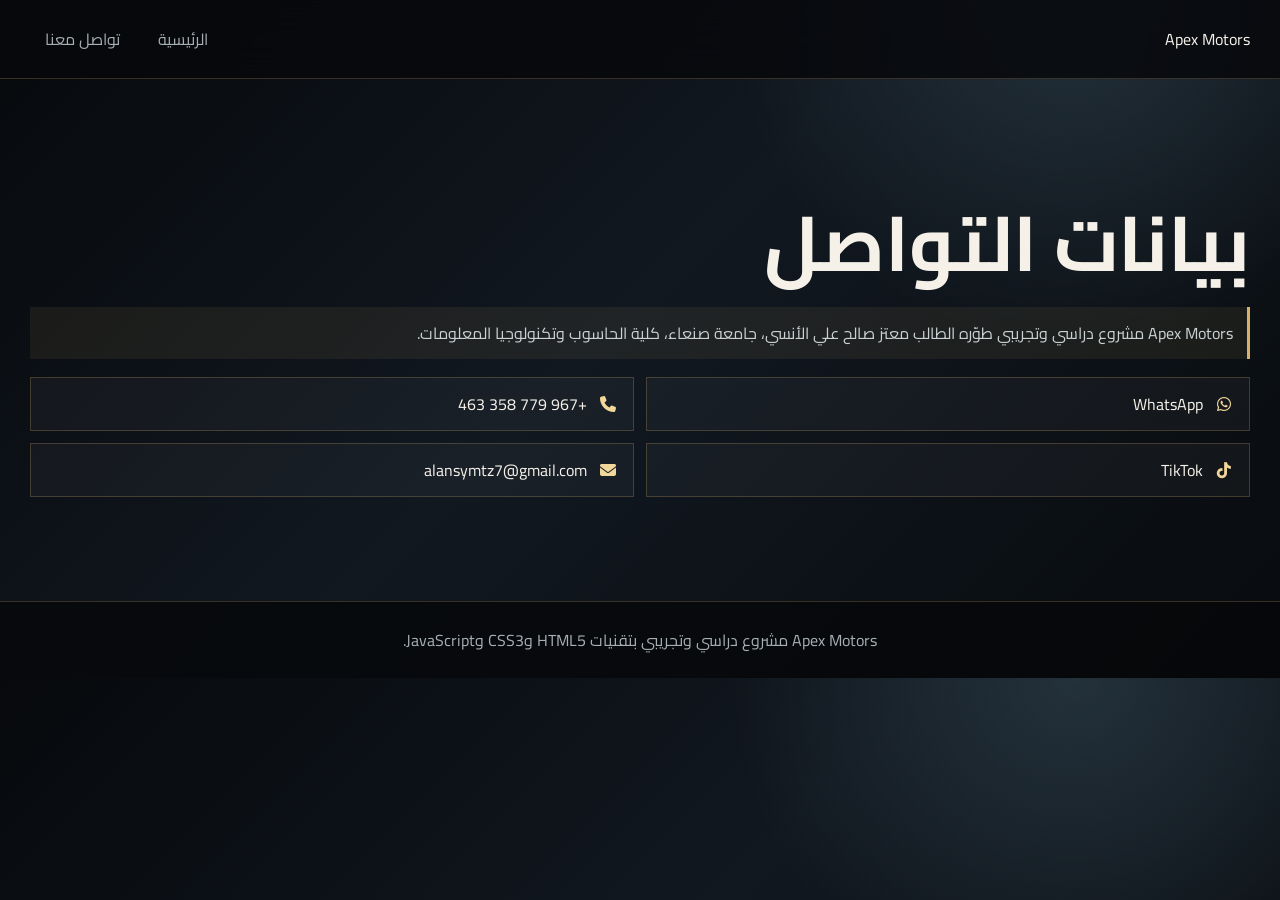
<file: contact-info.html>
<!DOCTYPE html>
<html lang="ar" dir="rtl">

<head>
    <meta charset="UTF-8">
    <meta name="viewport" content="width=device-width, initial-scale=1.0">
    <title>Apex Motors | بيانات التواصل</title>
    <meta name="description" content="قنوات التواصل مع مطور مشروع Apex Motors الدراسي.">
    <link rel="stylesheet" href="https://cdnjs.cloudflare.com/ajax/libs/font-awesome/6.5.1/css/all.min.css">
    <link rel="preconnect" href="https://fonts.googleapis.com">
    <link rel="preconnect" href="https://fonts.gstatic.com" crossorigin>
    <link href="https://fonts.googleapis.com/css2?family=Cairo:wght@400;600;700;800&display=swap" rel="stylesheet">
    <link rel="stylesheet" href="../CSS/colors.css">
    <link rel="stylesheet" href="../CSS/layout.css">
    <link rel="stylesheet" href="../CSS/components.css">
    <link rel="stylesheet" href="../CSS/responsive.css">
</head>

<body>
    <header>
        <div class="site-header"><a class="brand" href="index.html">Apex Motors</a>
            <nav aria-label="التنقل الرئيسي">
                <ul>
                    <li><a href="index.html">الرئيسية</a></li>
                    <li><a href="contact.html">تواصل معنا</a></li>
                </ul>
            </nav>
        </div>
    </header>
    <main>
        <section class="section-shell">
            <h1>بيانات التواصل</h1>
            <p class="form-demo-note">Apex Motors مشروع دراسي وتجريبي طوّره الطالب معتز صالح علي الأنسي، جامعة صنعاء،
                كلية الحاسوب وتكنولوجيا المعلومات.</p>
            <ul class="contact-channels">
                <li><a href="https://wa.me/967779358463?text=%D9%85%D8%B1%D8%AD%D8%A8%D8%A7%D9%8B%20%D9%85%D8%B9%D8%AA%D8%B2%D8%8C%20%D8%A3%D8%B1%D8%BA%D8%A8%20%D9%81%D9%8A%20%D8%B7%D9%84%D8%A8%20%D8%AA%D8%B5%D9%85%D9%8A%D9%85%20%D9%85%D9%88%D9%82%D8%B9%20%D9%84%D8%B4%D8%B1%D9%83%D8%AA%D9%8A"
                        target="_blank" rel="noopener noreferrer"><i class="fa-brands fa-whatsapp"
                            aria-hidden="true"></i> WhatsApp</a></li>
                <li><a href="tel:+967779358463"><i class="fa-solid fa-phone" aria-hidden="true"></i> +967 779 358
                        463</a></li>
                <li><a href="https://www.tiktok.com/@user7798247613228" target="_blank" rel="noopener noreferrer"><i
                            class="fa-brands fa-tiktok" aria-hidden="true"></i> TikTok</a></li>
                <li><a
                        href="mailto:alansymtz7@gmail.com?subject=%D8%B7%D9%84%D8%A8%20%D8%AA%D8%B5%D9%85%D9%8A%D9%85%20%D9%85%D9%88%D9%82%D8%B9"><i
                            class="fa-solid fa-envelope" aria-hidden="true"></i> alansymtz7@gmail.com</a></li>
            </ul>
        </section>
    </main>
    <footer class="footer">
        <div class="footer-inner">Apex Motors مشروع دراسي وتجريبي بتقنيات HTML5 وCSS3 وJavaScript.</div>
    </footer>
</body>

</html>
</file>
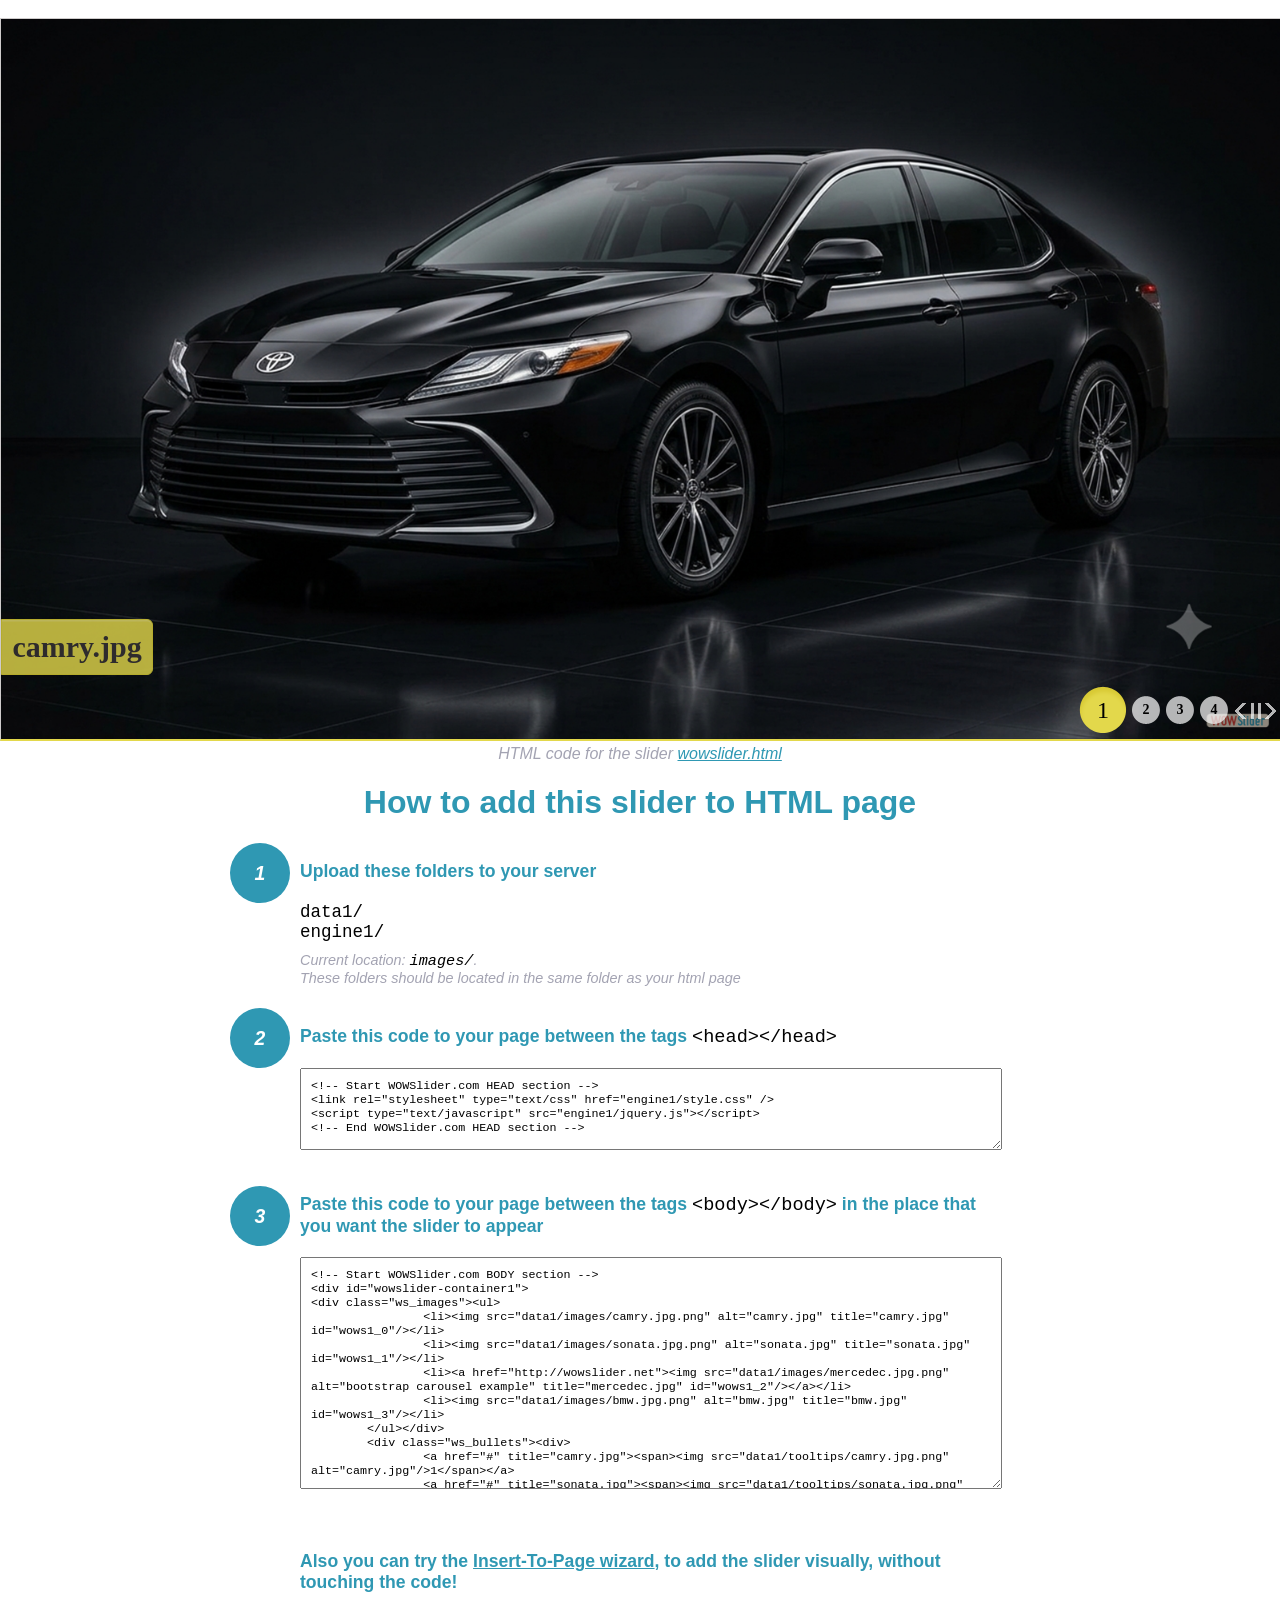
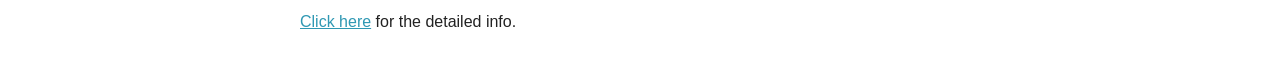
<file: images/wowslider-howto.html>
<!DOCTYPE html>
<html>

<head>
	<title>WOWSlider</title>
	<meta http-equiv="content-type" content="text/html; charset=utf-8" />
	<meta name="description" content="WOWSlider" />

	<!-- Start WOWSlider.com HEAD section --> <!-- add to the <head> of your page -->
	<link rel="stylesheet" type="text/css" href="engine1/style.css" />
	<script type="text/javascript" src="engine1/jquery.js"></script>
	<!-- End WOWSlider.com HEAD section -->


	<style>
		.instuction {
			font-family: sans-serif, Arial;
			display: block;
			margin: 0 auto;
			max-width: 820px;
			width: 100%;
			padding: 0 70px;
			color: #222;
			-webkit-box-sizing: border-box;
			-moz-box-sizing: border-box;
			box-sizing: border-box;
		}

		.instuction h1 img {
			max-width: 170px;
			vertical-align: middle;
			margin-bottom: 10px;
		}

		.instuction h1 {
			color: #2F98B3;
			text-align: center;
		}

		.instuction h2 {
			position: relative;
			font-size: 1.1em;
			color: #2F98B3;
			margin-bottom: 20px;
			margin-top: 40px;
		}

		.instuction h2 span.num {
			position: absolute;
			left: -70px;
			top: -18px;
			display: inline-block;
			vertical-align: middle;
			font-style: italic;
			font-size: 1.1em;
			width: 60px;
			height: 60px;
			line-height: 60px;
			text-align: center;
			background: #2F98B3;
			color: #fff;
			border-radius: 50%;
		}

		.instuction .mono {
			color: #000;
			font-family: monospace;
			font-size: 1.3em;
			font-weight: normal;
		}

		.instuction li.mono {
			font-size: 1.5em;
		}

		.instuction ul {
			font-size: 0.9em;
			margin-top: 0;
			padding-left: 0;
			list-style: none;
		}

		.instuction .note {
			color: #A3A3B2;
			font-style: italic;
			padding-top: 10px;
		}

		.instuction p.note {
			text-align: center;
			padding-top: 0;
			margin-top: 4px;
		}

		.instuction textarea {
			font-size: 0.9em;
			min-height: 60px;
			padding: 10px;
			margin: 0;
			overflow: auto;
			max-width: 100%;
			width: 100%;
		}

		.instuction a,
		.instuction a:visited {
			color: #2F98B3;
		}
	</style>


</head>

<body style="margin:auto">

	<br>

	<!-- Start WOWSlider.com BODY section --> <!-- add to the <body> of your page -->
	<div id="wowslider-container1">
		<div class="ws_images">
			<ul>
				<li><img src="data1/images/camry.jpg.png" alt="camry.jpg" title="camry.jpg" id="wows1_0" /></li>
				<li><img src="data1/images/sonata.jpg.png" alt="sonata.jpg" title="sonata.jpg" id="wows1_1" /></li>
				<li><a href="http://wowslider.net"><img src="data1/images/mercedec.jpg.png"
							alt="bootstrap carousel example" title="mercedec.jpg" id="wows1_2" /></a></li>
				<li><img src="data1/images/bmw.jpg.png" alt="bmw.jpg" title="bmw.jpg" id="wows1_3" /></li>
			</ul>
		</div>
		<div class="ws_bullets">
			<div>
				<a href="#" title="camry.jpg"><span><img src="data1/tooltips/camry.jpg.png"
							alt="camry.jpg" />1</span></a>
				<a href="#" title="sonata.jpg"><span><img src="data1/tooltips/sonata.jpg.png"
							alt="sonata.jpg" />2</span></a>
				<a href="#" title="mercedec.jpg"><span><img src="data1/tooltips/mercedec.jpg.png"
							alt="mercedec.jpg" />3</span></a>
				<a href="#" title="bmw.jpg"><span><img src="data1/tooltips/bmw.jpg.png" alt="bmw.jpg" />4</span></a>
			</div>
		</div>
		<div class="ws_script" style="position:absolute;left:-99%"><a href="http://wowslider.net">jquery image
				carousel</a> by WOWSlider.com v9.0</div>
		<div class="ws_shadow"></div>
	</div>
	<script type="text/javascript" src="engine1/wowslider.js"></script>
	<script type="text/javascript" src="engine1/script.js"></script>
	<!-- End WOWSlider.com BODY section -->


	<div class="instuction">
		<p class="note">HTML code for the slider <a href="wowslider.html">wowslider.html</a></p>

		<h1>
			How to add this slider to HTML page
		</h1>

		<h2><span class="num">1</span> Upload these folders to your server</h2>
		<ul>
			<li class="mono">data1/</li>
			<li class="mono">engine1/</li>
			<li class="note">Current location: <span class="mono">images/</span>. <br>These folders should be located in
				the same folder as your html page</li>
		</ul>

		<h2><span class="num">2</span> Paste this code to your page between the tags <span
				class="mono">&lt;head&gt;&lt;/head&gt;</span></h2>
		<textarea onclick="this.select()">&lt;!-- Start WOWSlider.com HEAD section --&gt;
&lt;link rel=&quot;stylesheet&quot; type=&quot;text/css&quot; href=&quot;engine1/style.css&quot; /&gt;
&lt;script type=&quot;text/javascript&quot; src=&quot;engine1/jquery.js&quot;&gt;&lt;/script&gt;
&lt;!-- End WOWSlider.com HEAD section --&gt;</textarea>


		<h2><span class="num" style="top: -8px;">3</span> Paste this code to your page between the tags <span
				class="mono">&lt;body&gt;&lt;/body&gt;</span> in the place that you want the slider to appear</h2>
		<textarea onclick="this.select()" rows="15">&lt;!-- Start WOWSlider.com BODY section --&gt;
&lt;div id=&quot;wowslider-container1&quot;&gt;
&lt;div class=&quot;ws_images&quot;&gt;&lt;ul&gt;
		&lt;li&gt;&lt;img src=&quot;data1/images/camry.jpg.png&quot; alt=&quot;camry.jpg&quot; title=&quot;camry.jpg&quot; id=&quot;wows1_0&quot;/&gt;&lt;/li&gt;
		&lt;li&gt;&lt;img src=&quot;data1/images/sonata.jpg.png&quot; alt=&quot;sonata.jpg&quot; title=&quot;sonata.jpg&quot; id=&quot;wows1_1&quot;/&gt;&lt;/li&gt;
		&lt;li&gt;&lt;a href=&quot;http://wowslider.net&quot;&gt;&lt;img src=&quot;data1/images/mercedec.jpg.png&quot; alt=&quot;bootstrap carousel example&quot; title=&quot;mercedec.jpg&quot; id=&quot;wows1_2&quot;/&gt;&lt;/a&gt;&lt;/li&gt;
		&lt;li&gt;&lt;img src=&quot;data1/images/bmw.jpg.png&quot; alt=&quot;bmw.jpg&quot; title=&quot;bmw.jpg&quot; id=&quot;wows1_3&quot;/&gt;&lt;/li&gt;
	&lt;/ul&gt;&lt;/div&gt;
	&lt;div class=&quot;ws_bullets&quot;&gt;&lt;div&gt;
		&lt;a href=&quot;#&quot; title=&quot;camry.jpg&quot;&gt;&lt;span&gt;&lt;img src=&quot;data1/tooltips/camry.jpg.png&quot; alt=&quot;camry.jpg&quot;/&gt;1&lt;/span&gt;&lt;/a&gt;
		&lt;a href=&quot;#&quot; title=&quot;sonata.jpg&quot;&gt;&lt;span&gt;&lt;img src=&quot;data1/tooltips/sonata.jpg.png&quot; alt=&quot;sonata.jpg&quot;/&gt;2&lt;/span&gt;&lt;/a&gt;
		&lt;a href=&quot;#&quot; title=&quot;mercedec.jpg&quot;&gt;&lt;span&gt;&lt;img src=&quot;data1/tooltips/mercedec.jpg.png&quot; alt=&quot;mercedec.jpg&quot;/&gt;3&lt;/span&gt;&lt;/a&gt;
		&lt;a href=&quot;#&quot; title=&quot;bmw.jpg&quot;&gt;&lt;span&gt;&lt;img src=&quot;data1/tooltips/bmw.jpg.png&quot; alt=&quot;bmw.jpg&quot;/&gt;4&lt;/span&gt;&lt;/a&gt;
	&lt;/div&gt;&lt;/div&gt;&lt;div class=&quot;ws_script&quot; style=&quot;position:absolute;left:-99%&quot;&gt;&lt;a href=&quot;http://wowslider.net&quot;&gt;jquery image carousel&lt;/a&gt; by WOWSlider.com v9.0&lt;/div&gt;
&lt;div class=&quot;ws_shadow&quot;&gt;&lt;/div&gt;
&lt;/div&gt;	
&lt;script type=&quot;text/javascript&quot; src=&quot;engine1/wowslider.js&quot;&gt;&lt;/script&gt;
&lt;script type=&quot;text/javascript&quot; src=&quot;engine1/script.js&quot;&gt;&lt;/script&gt;
&lt;!-- End WOWSlider.com BODY section --&gt;</textarea>

		<br><br>
		<h2>Also you can try the <a href="http://wowslider.com/help/add-wowslider-to-page-2.html"
				target="_blank">Insert-To-Page wizard</a>, to add the slider visually, without touching the code!</h2>
		<p>
			<a href="http://wowslider.com/help/add-wowslider-to-page-2.html" target="_blank">Click here</a> for the
			detailed info.
		</p>
	</div>

	<br><br>
</body>

</html>
</file>
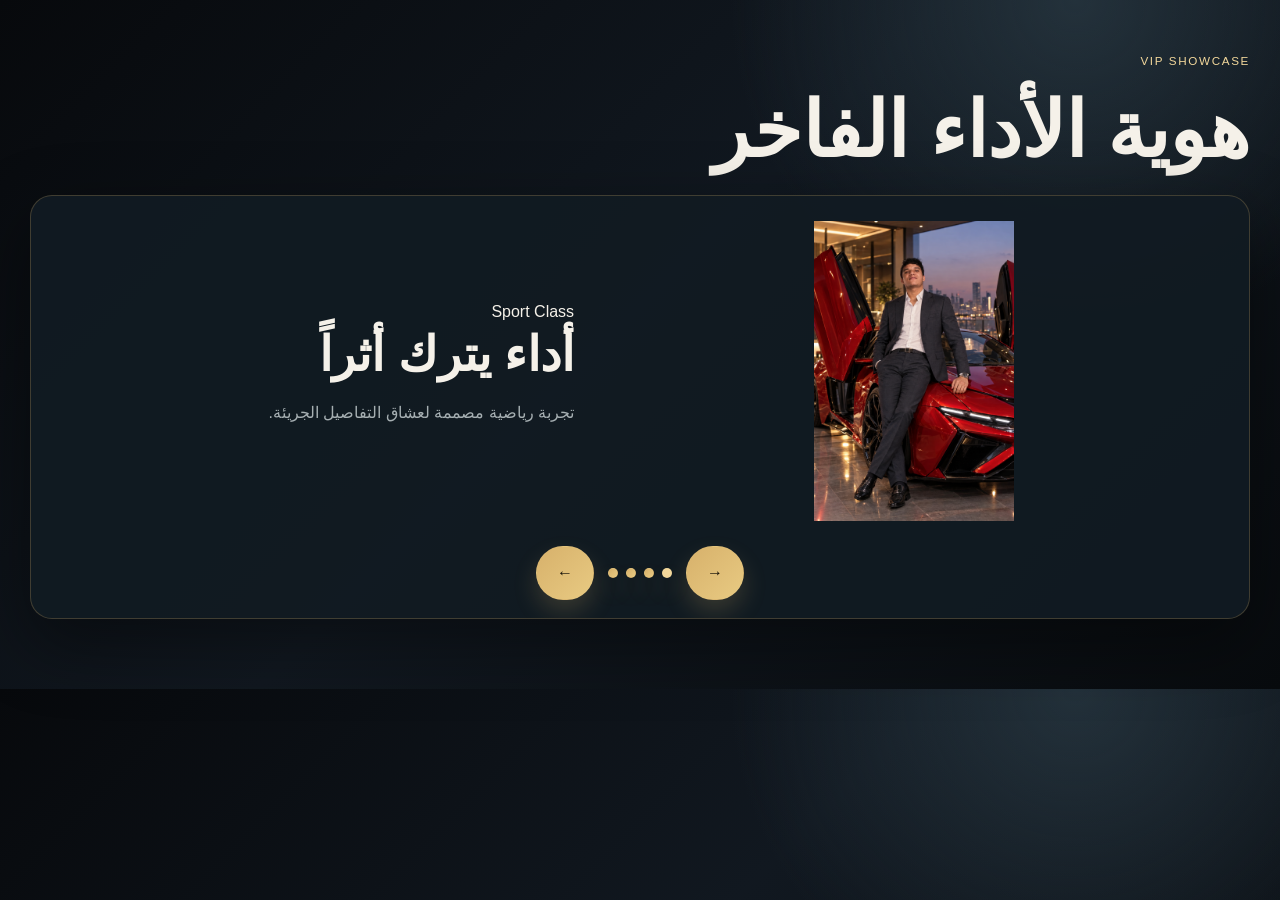
<file: images/wowslider.html>
<!doctype html>
<html lang="ar" dir="rtl">

<head>
    <meta charset="utf-8">
    <meta name="viewport" content="width=device-width, initial-scale=1">
    <title>سفراء Apex Motors</title>
    <link rel="stylesheet" href="../CSS/colors.css">
    <link rel="stylesheet" href="../CSS/layout.css">
    <link rel="stylesheet" href="../CSS/images.css">
    <link rel="stylesheet" href="../CSS/components.css">
    <link rel="stylesheet" href="../CSS/responsive.css">
</head>

<body class="showcase-page">
    <main class="showcase-shell">
        <div class="showcase-heading"><span class="eyebrow">VIP Showcase</span>
            <h1>هوية الأداء الفاخر</h1>
        </div>
        <div class="showcase-slider" data-slider>
            <article class="showcase-slide is-active"><img src="ambassador-sport.jpg.png" alt="سفير السيارات الرياضية">
                <div><span>Sport Class</span>
                    <h2>أداء يترك أثراً</h2>
                    <p>تجربة رياضية مصممة لعشاق التفاصيل الجريئة.</p>
                </div>
            </article>
            <article class="showcase-slide"><img src="ambassador-mercedes.jpg.png" alt="سفير مرسيدس بنز">
                <div><span>Mercedes-Benz Elite</span>
                    <h2>ترف بثقة</h2>
                    <p>أناقة ألمانية تتحدث بلغة الحضور.</p>
                </div>
            </article>
            <article class="showcase-slide"><img src="ambassador-camry.jpg.png" alt="سفير تويوتا كامري">
                <div><span>Toyota Excellence</span>
                    <h2>ثقة كل يوم</h2>
                    <p>توازن مثالي بين الاعتمادية والراحة.</p>
                </div>
            </article>
            <article class="showcase-slide"><img src="ambassador-hyundai.jpg.png" alt="سفير هيونداي">
                <div><span>Hyundai Modern</span>
                    <h2>حركة عصرية</h2>
                    <p>تقنية ذكية تواكب إيقاع الحياة.</p>
                </div>
            </article>
            <div class="showcase-controls"><button type="button" data-prev aria-label="الشريحة السابقة">→</button>
                <div class="showcase-dots" aria-label="التنقل بين الشرائح"></div><button type="button" data-next
                    aria-label="الشريحة التالية">←</button>
            </div>
        </div>
    </main>
    <script>
        const slides = [...document.querySelectorAll('.showcase-slide')];
        const dots = document.querySelector('.showcase-dots');
        let current = 0;
        slides.forEach((_, index) => { const dot = document.createElement('button'); dot.type = 'button'; dot.setAttribute('aria-label', `انتقل إلى الشريحة ${index + 1}`); dot.addEventListener('click', () => showSlide(index)); dots.append(dot); });
        function showSlide(index) { current = (index + slides.length) % slides.length; slides.forEach((slide, slideIndex) => slide.classList.toggle('is-active', slideIndex === current)); dots.querySelectorAll('button').forEach((dot, dotIndex) => dot.classList.toggle('is-active', dotIndex === current)); }
        document.querySelector('[data-prev]').addEventListener('click', () => showSlide(current - 1));
        document.querySelector('[data-next]').addEventListener('click', () => showSlide(current + 1));
        showSlide(0);
        setInterval(() => showSlide(current + 1), 6500);
    </script>
</body>

</html>
</file>
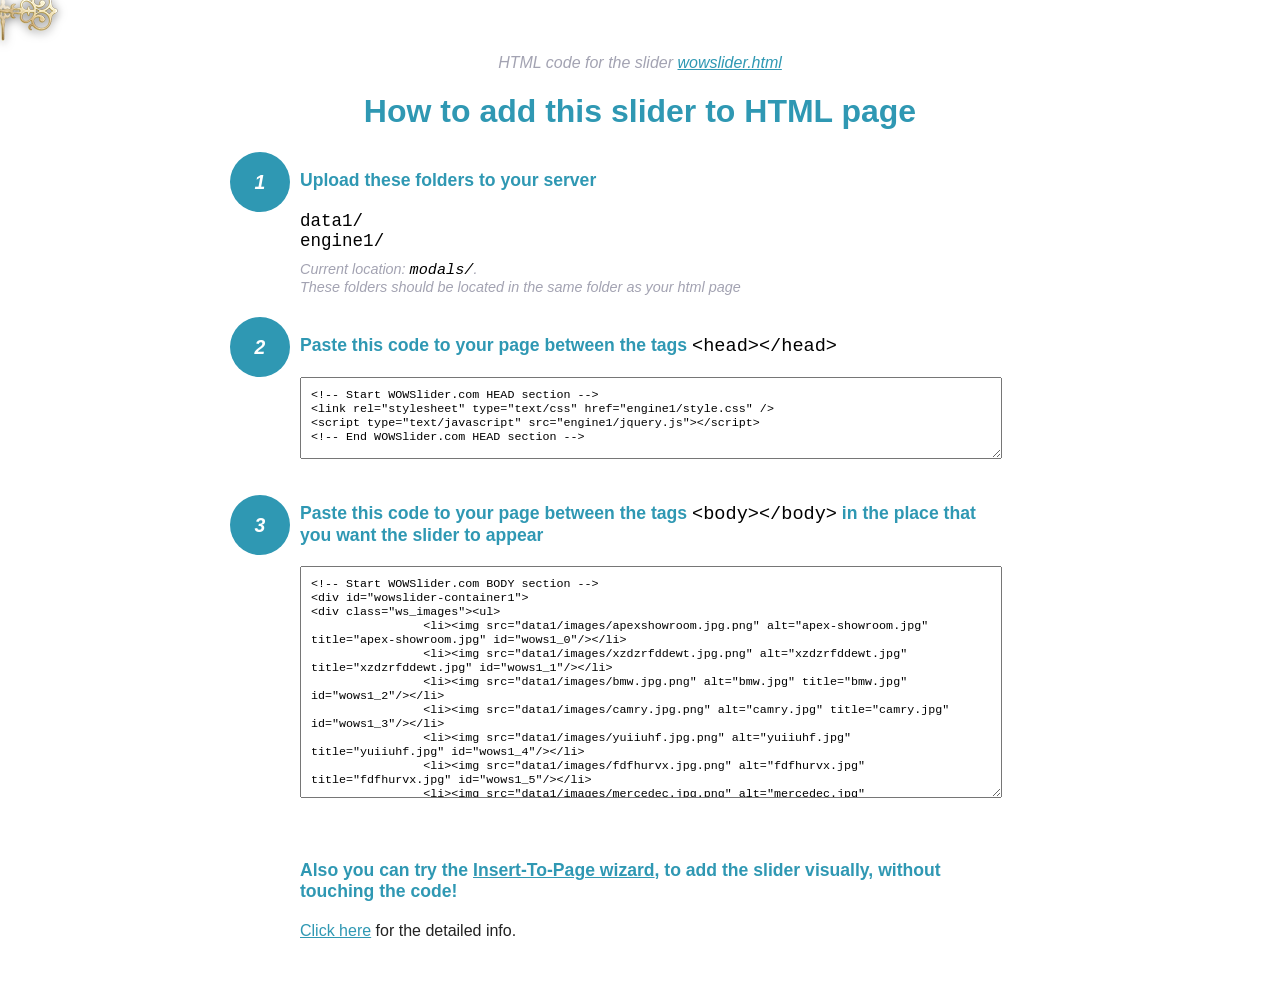
<file: modals/wowslider-howto.html>
<!DOCTYPE html>
<html>

<head>
	<title>WOWSlider</title>
	<meta http-equiv="content-type" content="text/html; charset=utf-8" />
	<meta name="description" content="WOWSlider" />

	<!-- Start WOWSlider.com HEAD section --> <!-- add to the <head> of your page -->
	<link rel="stylesheet" type="text/css" href="engine1/style.css" />
	<script type="text/javascript" src="engine1/jquery.js"></script>
	<!-- End WOWSlider.com HEAD section -->


	<style>
		.instuction {
			font-family: sans-serif, Arial;
			display: block;
			margin: 0 auto;
			max-width: 820px;
			width: 100%;
			padding: 0 70px;
			color: #222;
			-webkit-box-sizing: border-box;
			-moz-box-sizing: border-box;
			box-sizing: border-box;
		}

		.instuction h1 img {
			max-width: 170px;
			vertical-align: middle;
			margin-bottom: 10px;
		}

		.instuction h1 {
			color: #2F98B3;
			text-align: center;
		}

		.instuction h2 {
			position: relative;
			font-size: 1.1em;
			color: #2F98B3;
			margin-bottom: 20px;
			margin-top: 40px;
		}

		.instuction h2 span.num {
			position: absolute;
			left: -70px;
			top: -18px;
			display: inline-block;
			vertical-align: middle;
			font-style: italic;
			font-size: 1.1em;
			width: 60px;
			height: 60px;
			line-height: 60px;
			text-align: center;
			background: #2F98B3;
			color: #fff;
			border-radius: 50%;
		}

		.instuction .mono {
			color: #000;
			font-family: monospace;
			font-size: 1.3em;
			font-weight: normal;
		}

		.instuction li.mono {
			font-size: 1.5em;
		}

		.instuction ul {
			font-size: 0.9em;
			margin-top: 0;
			padding-left: 0;
			list-style: none;
		}

		.instuction .note {
			color: #A3A3B2;
			font-style: italic;
			padding-top: 10px;
		}

		.instuction p.note {
			text-align: center;
			padding-top: 0;
			margin-top: 4px;
		}

		.instuction textarea {
			font-size: 0.9em;
			min-height: 60px;
			padding: 10px;
			margin: 0;
			overflow: auto;
			max-width: 100%;
			width: 100%;
		}

		.instuction a,
		.instuction a:visited {
			color: #2F98B3;
		}
	</style>


</head>

<body style="margin:auto">

	<br>

	<!-- Start WOWSlider.com BODY section --> <!-- add to the <body> of your page -->
	<div id="wowslider-container1">
		<div class="ws_images">
			<ul>
				<li><img src="data1/images/apexshowroom.jpg.png" alt="apex-showroom.jpg" title="apex-showroom.jpg"
						id="wows1_0" /></li>
				<li><img src="data1/images/xzdzrfddewt.jpg.png" alt="xzdzrfddewt.jpg" title="xzdzrfddewt.jpg"
						id="wows1_1" /></li>
				<li><img src="data1/images/bmw.jpg.png" alt="bmw.jpg" title="bmw.jpg" id="wows1_2" /></li>
				<li><img src="data1/images/camry.jpg.png" alt="camry.jpg" title="camry.jpg" id="wows1_3" /></li>
				<li><img src="data1/images/yuiiuhf.jpg.png" alt="yuiiuhf.jpg" title="yuiiuhf.jpg" id="wows1_4" /></li>
				<li><img src="data1/images/fdfhurvx.jpg.png" alt="fdfhurvx.jpg" title="fdfhurvx.jpg" id="wows1_5" />
				</li>
				<li><img src="data1/images/mercedec.jpg.png" alt="mercedec.jpg" title="mercedec.jpg" id="wows1_6" />
				</li>
				<li><img src="data1/images/sonata.jpg.png" alt="sonata.jpg" title="sonata.jpg" id="wows1_7" /></li>
				<li><a href="http://wowslider.net"><img src="data1/images/yfhfvbhb.jpg.png"
							alt="javascript photo gallery" title="yfhfvbhb.jpg" id="wows1_8" /></a></li>
				<li><img src="data1/images/jkfsdhf.jpg.png" alt="اjkfsdhf.jpg" title="اjkfsdhf.jpg" id="wows1_9" /></li>
			</ul>
		</div>
		<div class="ws_bullets">
			<div>
				<a href="#" title="apex-showroom.jpg"><span><img src="data1/tooltips/apexshowroom.jpg.png"
							alt="apex-showroom.jpg" />1</span></a>
				<a href="#" title="xzdzrfddewt.jpg"><span><img src="data1/tooltips/xzdzrfddewt.jpg.png"
							alt="xzdzrfddewt.jpg" />2</span></a>
				<a href="#" title="bmw.jpg"><span><img src="data1/tooltips/bmw.jpg.png" alt="bmw.jpg" />3</span></a>
				<a href="#" title="camry.jpg"><span><img src="data1/tooltips/camry.jpg.png"
							alt="camry.jpg" />4</span></a>
				<a href="#" title="yuiiuhf.jpg"><span><img src="data1/tooltips/yuiiuhf.jpg.png"
							alt="yuiiuhf.jpg" />5</span></a>
				<a href="#" title="fdfhurvx.jpg"><span><img src="data1/tooltips/fdfhurvx.jpg.png"
							alt="fdfhurvx.jpg" />6</span></a>
				<a href="#" title="mercedec.jpg"><span><img src="data1/tooltips/mercedec.jpg.png"
							alt="mercedec.jpg" />7</span></a>
				<a href="#" title="sonata.jpg"><span><img src="data1/tooltips/sonata.jpg.png"
							alt="sonata.jpg" />8</span></a>
				<a href="#" title="yfhfvbhb.jpg"><span><img src="data1/tooltips/yfhfvbhb.jpg.png"
							alt="yfhfvbhb.jpg" />9</span></a>
				<a href="#" title="اjkfsdhf.jpg"><span><img src="data1/tooltips/jkfsdhf.jpg.png"
							alt="اjkfsdhf.jpg" />10</span></a>
			</div>
		</div>
		<div class="ws_script" style="position:absolute;left:-99%"><a href="http://wowslider.net">html slider</a> by
			WOWSlider.com v9.0</div>
		<div class="ws_shadow"></div>
	</div>
	<script type="text/javascript" src="engine1/wowslider.js"></script>
	<script type="text/javascript" src="engine1/script.js"></script>
	<!-- End WOWSlider.com BODY section -->


	<div class="instuction">
		<p class="note">HTML code for the slider <a href="wowslider.html">wowslider.html</a></p>

		<h1>
			How to add this slider to HTML page
		</h1>

		<h2><span class="num">1</span> Upload these folders to your server</h2>
		<ul>
			<li class="mono">data1/</li>
			<li class="mono">engine1/</li>
			<li class="note">Current location: <span class="mono">modals/</span>. <br>These folders should be located in
				the same folder as your html page</li>
		</ul>

		<h2><span class="num">2</span> Paste this code to your page between the tags <span
				class="mono">&lt;head&gt;&lt;/head&gt;</span></h2>
		<textarea onclick="this.select()">&lt;!-- Start WOWSlider.com HEAD section --&gt;
&lt;link rel=&quot;stylesheet&quot; type=&quot;text/css&quot; href=&quot;engine1/style.css&quot; /&gt;
&lt;script type=&quot;text/javascript&quot; src=&quot;engine1/jquery.js&quot;&gt;&lt;/script&gt;
&lt;!-- End WOWSlider.com HEAD section --&gt;</textarea>


		<h2><span class="num" style="top: -8px;">3</span> Paste this code to your page between the tags <span
				class="mono">&lt;body&gt;&lt;/body&gt;</span> in the place that you want the slider to appear</h2>
		<textarea onclick="this.select()" rows="15">&lt;!-- Start WOWSlider.com BODY section --&gt;
&lt;div id=&quot;wowslider-container1&quot;&gt;
&lt;div class=&quot;ws_images&quot;&gt;&lt;ul&gt;
		&lt;li&gt;&lt;img src=&quot;data1/images/apexshowroom.jpg.png&quot; alt=&quot;apex-showroom.jpg&quot; title=&quot;apex-showroom.jpg&quot; id=&quot;wows1_0&quot;/&gt;&lt;/li&gt;
		&lt;li&gt;&lt;img src=&quot;data1/images/xzdzrfddewt.jpg.png&quot; alt=&quot;xzdzrfddewt.jpg&quot; title=&quot;xzdzrfddewt.jpg&quot; id=&quot;wows1_1&quot;/&gt;&lt;/li&gt;
		&lt;li&gt;&lt;img src=&quot;data1/images/bmw.jpg.png&quot; alt=&quot;bmw.jpg&quot; title=&quot;bmw.jpg&quot; id=&quot;wows1_2&quot;/&gt;&lt;/li&gt;
		&lt;li&gt;&lt;img src=&quot;data1/images/camry.jpg.png&quot; alt=&quot;camry.jpg&quot; title=&quot;camry.jpg&quot; id=&quot;wows1_3&quot;/&gt;&lt;/li&gt;
		&lt;li&gt;&lt;img src=&quot;data1/images/yuiiuhf.jpg.png&quot; alt=&quot;yuiiuhf.jpg&quot; title=&quot;yuiiuhf.jpg&quot; id=&quot;wows1_4&quot;/&gt;&lt;/li&gt;
		&lt;li&gt;&lt;img src=&quot;data1/images/fdfhurvx.jpg.png&quot; alt=&quot;fdfhurvx.jpg&quot; title=&quot;fdfhurvx.jpg&quot; id=&quot;wows1_5&quot;/&gt;&lt;/li&gt;
		&lt;li&gt;&lt;img src=&quot;data1/images/mercedec.jpg.png&quot; alt=&quot;mercedec.jpg&quot; title=&quot;mercedec.jpg&quot; id=&quot;wows1_6&quot;/&gt;&lt;/li&gt;
		&lt;li&gt;&lt;img src=&quot;data1/images/sonata.jpg.png&quot; alt=&quot;sonata.jpg&quot; title=&quot;sonata.jpg&quot; id=&quot;wows1_7&quot;/&gt;&lt;/li&gt;
		&lt;li&gt;&lt;a href=&quot;http://wowslider.net&quot;&gt;&lt;img src=&quot;data1/images/yfhfvbhb.jpg.png&quot; alt=&quot;javascript photo gallery&quot; title=&quot;yfhfvbhb.jpg&quot; id=&quot;wows1_8&quot;/&gt;&lt;/a&gt;&lt;/li&gt;
		&lt;li&gt;&lt;img src=&quot;data1/images/jkfsdhf.jpg.png&quot; alt=&quot;اjkfsdhf.jpg&quot; title=&quot;اjkfsdhf.jpg&quot; id=&quot;wows1_9&quot;/&gt;&lt;/li&gt;
	&lt;/ul&gt;&lt;/div&gt;
	&lt;div class=&quot;ws_bullets&quot;&gt;&lt;div&gt;
		&lt;a href=&quot;#&quot; title=&quot;apex-showroom.jpg&quot;&gt;&lt;span&gt;&lt;img src=&quot;data1/tooltips/apexshowroom.jpg.png&quot; alt=&quot;apex-showroom.jpg&quot;/&gt;1&lt;/span&gt;&lt;/a&gt;
		&lt;a href=&quot;#&quot; title=&quot;xzdzrfddewt.jpg&quot;&gt;&lt;span&gt;&lt;img src=&quot;data1/tooltips/xzdzrfddewt.jpg.png&quot; alt=&quot;xzdzrfddewt.jpg&quot;/&gt;2&lt;/span&gt;&lt;/a&gt;
		&lt;a href=&quot;#&quot; title=&quot;bmw.jpg&quot;&gt;&lt;span&gt;&lt;img src=&quot;data1/tooltips/bmw.jpg.png&quot; alt=&quot;bmw.jpg&quot;/&gt;3&lt;/span&gt;&lt;/a&gt;
		&lt;a href=&quot;#&quot; title=&quot;camry.jpg&quot;&gt;&lt;span&gt;&lt;img src=&quot;data1/tooltips/camry.jpg.png&quot; alt=&quot;camry.jpg&quot;/&gt;4&lt;/span&gt;&lt;/a&gt;
		&lt;a href=&quot;#&quot; title=&quot;yuiiuhf.jpg&quot;&gt;&lt;span&gt;&lt;img src=&quot;data1/tooltips/yuiiuhf.jpg.png&quot; alt=&quot;yuiiuhf.jpg&quot;/&gt;5&lt;/span&gt;&lt;/a&gt;
		&lt;a href=&quot;#&quot; title=&quot;fdfhurvx.jpg&quot;&gt;&lt;span&gt;&lt;img src=&quot;data1/tooltips/fdfhurvx.jpg.png&quot; alt=&quot;fdfhurvx.jpg&quot;/&gt;6&lt;/span&gt;&lt;/a&gt;
		&lt;a href=&quot;#&quot; title=&quot;mercedec.jpg&quot;&gt;&lt;span&gt;&lt;img src=&quot;data1/tooltips/mercedec.jpg.png&quot; alt=&quot;mercedec.jpg&quot;/&gt;7&lt;/span&gt;&lt;/a&gt;
		&lt;a href=&quot;#&quot; title=&quot;sonata.jpg&quot;&gt;&lt;span&gt;&lt;img src=&quot;data1/tooltips/sonata.jpg.png&quot; alt=&quot;sonata.jpg&quot;/&gt;8&lt;/span&gt;&lt;/a&gt;
		&lt;a href=&quot;#&quot; title=&quot;yfhfvbhb.jpg&quot;&gt;&lt;span&gt;&lt;img src=&quot;data1/tooltips/yfhfvbhb.jpg.png&quot; alt=&quot;yfhfvbhb.jpg&quot;/&gt;9&lt;/span&gt;&lt;/a&gt;
		&lt;a href=&quot;#&quot; title=&quot;اjkfsdhf.jpg&quot;&gt;&lt;span&gt;&lt;img src=&quot;data1/tooltips/jkfsdhf.jpg.png&quot; alt=&quot;اjkfsdhf.jpg&quot;/&gt;10&lt;/span&gt;&lt;/a&gt;
	&lt;/div&gt;&lt;/div&gt;&lt;div class=&quot;ws_script&quot; style=&quot;position:absolute;left:-99%&quot;&gt;&lt;a href=&quot;http://wowslider.net&quot;&gt;html slider&lt;/a&gt; by WOWSlider.com v9.0&lt;/div&gt;
&lt;div class=&quot;ws_shadow&quot;&gt;&lt;/div&gt;
&lt;/div&gt;	
&lt;script type=&quot;text/javascript&quot; src=&quot;engine1/wowslider.js&quot;&gt;&lt;/script&gt;
&lt;script type=&quot;text/javascript&quot; src=&quot;engine1/script.js&quot;&gt;&lt;/script&gt;
&lt;!-- End WOWSlider.com BODY section --&gt;</textarea>

		<br><br>
		<h2>Also you can try the <a href="http://wowslider.com/help/add-wowslider-to-page-2.html"
				target="_blank">Insert-To-Page wizard</a>, to add the slider visually, without touching the code!</h2>
		<p>
			<a href="http://wowslider.com/help/add-wowslider-to-page-2.html" target="_blank">Click here</a> for the
			detailed info.
		</p>
	</div>

	<br><br>
</body>

</html>
</file>
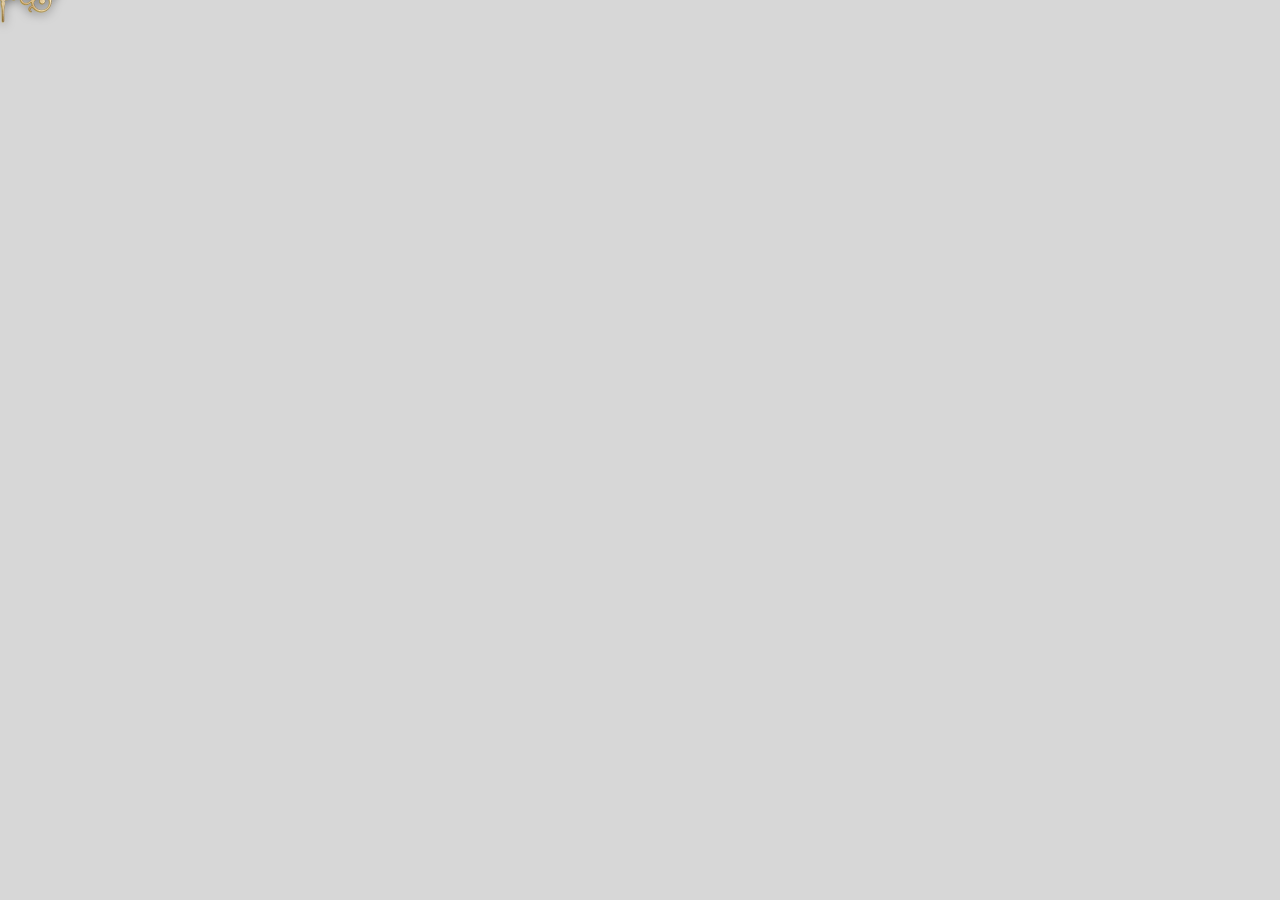
<file: modals/wowslider.html>
<!DOCTYPE html>
<html>
<head>
	<title>Html slider</title>
	<meta http-equiv="content-type" content="text/html; charset=utf-8" />
	<meta name="description" content="Made with WOW Slider - Create beautiful, responsive image sliders in a few clicks. Awesome skins and animations. Html slider" />
	
	<!-- Start WOWSlider.com HEAD section --> <!-- add to the <head> of your page -->
	<link rel="stylesheet" type="text/css" href="engine1/style.css" />
	<script type="text/javascript" src="engine1/jquery.js"></script>
	<!-- End WOWSlider.com HEAD section -->

</head>
<body style="background-color:#d7d7d7;margin:auto">
	
	<!-- Start WOWSlider.com BODY section --> <!-- add to the <body> of your page -->
	<div id="wowslider-container1">
	<div class="ws_images"><ul>
		<li><img src="data1/images/apexshowroom.jpg.png" alt="apex-showroom.jpg" title="apex-showroom.jpg" id="wows1_0"/></li>
		<li><img src="data1/images/xzdzrfddewt.jpg.png" alt="xzdzrfddewt.jpg" title="xzdzrfddewt.jpg" id="wows1_1"/></li>
		<li><img src="data1/images/bmw.jpg.png" alt="bmw.jpg" title="bmw.jpg" id="wows1_2"/></li>
		<li><img src="data1/images/camry.jpg.png" alt="camry.jpg" title="camry.jpg" id="wows1_3"/></li>
		<li><img src="data1/images/yuiiuhf.jpg.png" alt="yuiiuhf.jpg" title="yuiiuhf.jpg" id="wows1_4"/></li>
		<li><img src="data1/images/fdfhurvx.jpg.png" alt="fdfhurvx.jpg" title="fdfhurvx.jpg" id="wows1_5"/></li>
		<li><img src="data1/images/mercedec.jpg.png" alt="mercedec.jpg" title="mercedec.jpg" id="wows1_6"/></li>
		<li><img src="data1/images/sonata.jpg.png" alt="sonata.jpg" title="sonata.jpg" id="wows1_7"/></li>
		<li><a href="http://wowslider.net"><img src="data1/images/yfhfvbhb.jpg.png" alt="javascript photo gallery" title="yfhfvbhb.jpg" id="wows1_8"/></a></li>
		<li><img src="data1/images/jkfsdhf.jpg.png" alt="اjkfsdhf.jpg" title="اjkfsdhf.jpg" id="wows1_9"/></li>
	</ul></div>
	<div class="ws_bullets"><div>
		<a href="#" title="apex-showroom.jpg"><span><img src="data1/tooltips/apexshowroom.jpg.png" alt="apex-showroom.jpg"/>1</span></a>
		<a href="#" title="xzdzrfddewt.jpg"><span><img src="data1/tooltips/xzdzrfddewt.jpg.png" alt="xzdzrfddewt.jpg"/>2</span></a>
		<a href="#" title="bmw.jpg"><span><img src="data1/tooltips/bmw.jpg.png" alt="bmw.jpg"/>3</span></a>
		<a href="#" title="camry.jpg"><span><img src="data1/tooltips/camry.jpg.png" alt="camry.jpg"/>4</span></a>
		<a href="#" title="yuiiuhf.jpg"><span><img src="data1/tooltips/yuiiuhf.jpg.png" alt="yuiiuhf.jpg"/>5</span></a>
		<a href="#" title="fdfhurvx.jpg"><span><img src="data1/tooltips/fdfhurvx.jpg.png" alt="fdfhurvx.jpg"/>6</span></a>
		<a href="#" title="mercedec.jpg"><span><img src="data1/tooltips/mercedec.jpg.png" alt="mercedec.jpg"/>7</span></a>
		<a href="#" title="sonata.jpg"><span><img src="data1/tooltips/sonata.jpg.png" alt="sonata.jpg"/>8</span></a>
		<a href="#" title="yfhfvbhb.jpg"><span><img src="data1/tooltips/yfhfvbhb.jpg.png" alt="yfhfvbhb.jpg"/>9</span></a>
		<a href="#" title="اjkfsdhf.jpg"><span><img src="data1/tooltips/jkfsdhf.jpg.png" alt="اjkfsdhf.jpg"/>10</span></a>
	</div></div><div class="ws_script" style="position:absolute;left:-99%"><a href="http://wowslider.net">html slider</a> by WOWSlider.com v9.0</div>
	<div class="ws_shadow"></div>
	</div>	
	<script type="text/javascript" src="engine1/wowslider.js"></script>
	<script type="text/javascript" src="engine1/script.js"></script>
	<!-- End WOWSlider.com BODY section -->

</body>
</html>
</file>
<file: CSS/colors.css>
:root {
    --obsidian: #07090c;
    --charcoal: #111820;
    --charcoal-light: #1a252d;
    --panel: rgba(18, 27, 34, .94);
    --gold: #d7b16b;
    --gold-light: #f2d79b;
    --chrome: #cbd2d4;
    --text: #f5f1e9;
    --muted: #a6afb2;
    --success: #85c9a8;
    --danger: #ef8d86;
    --line: rgba(215, 177, 107, .24);
    --shadow: 0 24px 70px rgba(0, 0, 0, .42);
    --glow: 0 0 28px rgba(215, 177, 107, .16);
    --radius: 22px;
    --radius-small: 12px;
}

body {
    color: var(--text);
    background: radial-gradient(circle at 84% 0%,
            rgba(38, 53, 63, .88), transparent 27%),
        linear-gradient(135deg, var(--obsidian), var(--charcoal) 48%, #080b0e);
}
</file>
<file: CSS/layout.css>
/* Requirement 1/2: semantic layout and reusable grid system. */
*,
*::before,
*::after {
    box-sizing: border-box;
}

html {
    scroll-behavior: smooth;
}

body {
    margin: 0;
    direction: rtl;
    min-width: 0;
    overflow-x: hidden;
    font-family: "Cairo", Tahoma, sans-serif;
    line-height: 1.75;
}

a {
    color: inherit;
    text-decoration: none;
}

img,
video,
iframe {
    display: block;
    max-width: 100%;
    height: auto;
}

p,
h1,
h2,
h3,
h4,
h5,
h6,
span,
strong,
small,
a,
li,
td,
th {
    overflow-wrap: anywhere;
    word-break: break-word;
}

header {
    position: sticky;
    top: 0;
    z-index: 20;
    border-bottom: 1px solid var(--line);
    background: rgba(7, 9, 12, .86);
    backdrop-filter: blur(18px);
}

.site-header,
main,
.footer-inner {
    width: min(1220px, calc(100% - 40px));
    margin-inline: auto;
}

.site-header {
    display: flex;
    align-items: center;
    justify-content: space-between;
    gap: 24px;
    padding: 15px 0;
}

.brand {
    display: flex;
    align-items: center;
    gap: 11px;
    min-width: max-content;
}

.brand-mark {
    width: 42px;
    height: 42px;
    display: grid;
    place-items: center;
    color: #17120a;
    background: var(--gold);
    border: 1px solid var(--gold);
    font-weight: 900;
}

.brand-text {
    font-weight: 800;
    letter-spacing: .05em;
}

.brand-text small {
    display: block;
    color: var(--gold);
    font-size: .68rem;
    letter-spacing: .16em;
}

nav ul {
    display: flex;
    flex-wrap: wrap;
    gap: 8px;
    padding: 0;
    margin: 0;
    list-style: none;
}

nav a {
    display: block;
    padding: 9px 14px;
    color: var(--muted);
    border: 1px solid transparent;
    border-radius: 999px;
    transition: .25s ease;
}

nav a:hover,
nav a[aria-current="page"] {
    color: var(--gold-light);
    border-color: var(--line);
    background: rgba(215, 177, 107, .08);
}

main {
    padding: 46px 0 70px;
}

section {
    min-width: 0;
}

.section-shell {
    margin-top: 38px;
    padding: 34px 0;
}

.section-head {
    display: flex;
    align-items: end;
    justify-content: space-between;
    gap: 24px;
    margin-bottom: 24px;
}

.section-head p {
    max-width: 580px;
    margin: 0;
}

h1,
h2,
h3,
h4,
h5,
h6 {
    line-height: 1.2;
    margin-top: 0;
}

h1 {
    max-width: 780px;
    margin-bottom: 18px;
    font-size: clamp(2.5rem, 6vw, 5.5rem);
}

h2 {
    margin-bottom: 10px;
    font-size: clamp(1.8rem, 4vw, 3rem);
}

h3 {
    font-size: 1.3rem;
}

p {
    color: var(--muted);
}

.cars-grid,
.featured-grid,
.featured-car-grid,
.service-grid,
.ambassador-grid,
.video-grid,
.form-grid {
    display: grid;
    gap: 18px;
}

.cars-grid,
.featured-grid {
    grid-template-columns: repeat(auto-fit, minmax(230px, 1fr));
}

.featured-car-grid {
    grid-template-columns: repeat(4, minmax(0, 1fr));
}

.ambassador-grid {
    grid-template-columns: repeat(4, minmax(0, 1fr));
}

.service-grid {
    grid-template-columns: repeat(3, 1fr);
}

.video-grid {
    grid-template-columns: repeat(3, 1fr);
}

.footer {
    border-top: 1px solid var(--line);
    background: rgba(5, 7, 9, .8);
}

.footer-inner {
    padding: 24px 0;
    color: var(--muted);
    text-align: center;
}
</file>
<file: CSS/components.css>
/* Requirement 2/3: controls, forms, tables, Ajax modal and toast components. */
.notice-banner {
    padding: 12px max(20px, calc((100% - 1220px) / 2));
    color: var(--text);
    background: linear-gradient(105deg, #17483e, #123c36 55%, #28291d);
    border-bottom: 1px solid rgba(242, 215, 155, .36);
    font-size: .88rem;
    line-height: 1.7;
}

.notice-banner strong {
    color: #f2d79b;
}

.contact-channels {
    display: grid;
    grid-template-columns: repeat(2, minmax(0, 1fr));
    gap: 12px;
    padding: 0;
    margin: 18px 0 0;
    list-style: none;
}

.contact-channels a {
    display: flex;
    align-items: center;
    gap: 10px;
    min-height: 54px;
    padding: 12px 14px;
    color: var(--text);
    border: 1px solid var(--line);
    background: rgba(255, 255, 255, .035);
    transition: border-color .2s ease, background .2s ease, transform .2s ease;
}

.contact-channels a:hover {
    transform: translateY(-2px);
    border-color: var(--gold);
    background: rgba(215, 177, 107, .1);
}

.contact-channels i {
    width: 22px;
    color: var(--gold-light);
    text-align: center;
}

.modal-close {
    float: left;
    min-width: 42px;
    padding: 4px 10px;
    color: var(--text);
    background: transparent;
    border: 1px solid var(--line);
    box-shadow: none;
    font-size: 1.35rem;
}

.whatsapp-image {
    width: 56px;
    height: 56px;
    object-fit: cover;
    border-radius: 12px;
}

.contact-success {
    min-height: 1.5em;
    color: var(--success);
}

.eyebrow {
    display: inline-block;
    margin-bottom: 13px;
    color: var(--gold-light);
    font-size: .73rem;
    letter-spacing: .14em;
    text-transform: uppercase;
}

.button,
button {
    display: inline-flex;
    align-items: center;
    justify-content: center;
    gap: 8px;
    min-height: 44px;
    padding: 12px 20px;
    color: #17120a;
    background: linear-gradient(135deg, var(--gold), #e8ca82);
    border: 1px solid transparent;
    border-radius: 999px;
    font: inherit;
    font-weight: 800;
    cursor: pointer;
    transition: .25s ease;
    box-shadow: 0 12px 25px rgba(215, 177, 107, .2);
}

.button:hover,
button:hover {
    transform: translateY(-2px);
    box-shadow: var(--glow);
}

.button.secondary,
.filter-button {
    color: var(--gold-light);
    background: rgba(8, 11, 15, .35);
    border-color: var(--line);
}

.button-small {
    min-height: 38px;
    padding: 9px 15px;
    font-size: .9rem;
}

.button-row {
    display: flex;
    flex-wrap: wrap;
    gap: 12px;
    margin-top: 18px;
}

.hero-metrics,
.luxury-strip {
    display: grid;
    grid-template-columns: repeat(3, minmax(100px, 1fr));
    gap: 12px;
    margin-top: 40px;
}

.metric,
.luxury-item {
    padding: 13px;
    border-top: 1px solid var(--line);
    background: rgba(8, 11, 15, .48);
}

.metric strong,
.luxury-item strong {
    display: block;
    color: var(--gold-light);
    font-size: 1.45rem;
}

.metric span,
.luxury-item span {
    color: var(--muted);
    font-size: .85rem;
}

.premium-band {
    display: grid;
    grid-template-columns: 1.1fr 1.4fr;
    gap: 20px;
    padding: 26px;
    border: 1px solid var(--line);
    border-radius: 28px;
    background: linear-gradient(135deg, rgba(17, 24, 30, .92), rgba(12, 17, 21, .86));
}

.premium-features {
    display: grid;
    grid-template-columns: repeat(3, minmax(0, 1fr));
    gap: 14px;
}

.feature-card,
.service-item {
    padding: 18px 16px;
    border: 1px solid rgba(215, 177, 107, .2);
    border-radius: var(--radius-small);
    background: linear-gradient(180deg, rgba(255, 255, 255, .03), rgba(255, 255, 255, .01));
}

.feature-card {
    min-height: 170px;
}

.feature-card span,
.service-number {
    color: var(--gold);
    font-weight: 800;
}

.feature-card p,
.service-item p {
    margin: 0;
}

.featured-car-card,
.car-card,
.video-card,
.contact-panel,
.info-panel,
.detail-card,
form {
    min-width: 0;
    overflow: hidden;
    border: 1px solid rgba(255, 255, 255, .1);
    border-radius: var(--radius);
    background: linear-gradient(155deg, #182127, #0d1216);
    box-shadow: var(--shadow);
}

.featured-car-body,
.car-body,
.video-card,
form,
.contact-panel {
    padding: 18px;
}

.featured-car-body {
    display: flex;
    flex: 1;
    flex-direction: column;
    gap: 10px;
}

.featured-top,
.car-meta,
.inventory-header {
    display: flex;
    align-items: center;
    justify-content: space-between;
    gap: 10px;
}

.badge,
.card-status {
    padding: 3px 8px;
    color: var(--gold-light);
    border: 1px solid var(--line);
    font-size: .72rem;
}

.card-status {
    position: absolute;
    top: 12px;
    right: 12px;
    color: #08100c;
    background: var(--success);
    font-weight: 800;
}

.card-image-wrap {
    position: relative;
}

.price,
.featured-top strong {
    color: var(--gold-light);
    font-weight: 800;
}

.spec-list,
.contact-list {
    display: grid;
    gap: 5px;
    padding: 0;
    margin: 16px 0;
    list-style: none;
    color: var(--muted);
}

.spec-list li::before {
    content: "-";
    margin-left: 8px;
    color: var(--gold);
}

label {
    display: block;
    margin: 12px 0 6px;
    color: var(--chrome);
    font-weight: 700;
}

input,
textarea,
select {
    width: 100%;
    padding: 12px 14px;
    color: var(--text);
    background: rgba(5, 8, 10, .72);
    border: 1px solid rgba(255, 255, 255, .15);
    border-radius: var(--radius-small);
    font: inherit;
}

textarea {
    min-height: 140px;
    resize: vertical;
}

input:focus,
textarea:focus,
select:focus {
    outline: 2px solid var(--gold);
    outline-offset: 2px;
    border-color: var(--gold);
}

input:user-invalid,
textarea:user-invalid {
    border-color: var(--danger);
}

.table-wrap {
    overflow-x: auto;
    border: 1px solid var(--line);
    border-radius: var(--radius-small);
}

table {
    width: 100%;
    min-width: 680px;
    border-collapse: collapse;
}

th,
td {
    padding: 14px 16px;
    text-align: right;
    border-bottom: 1px solid rgba(255, 255, 255, .1);
}

th {
    color: var(--gold-light);
    background: rgba(215, 177, 107, .08);
}

.modal-backdrop {
    position: fixed;
    inset: 0;
    z-index: 50;
    display: grid;
    place-items: center;
    padding: 20px;
    background: rgba(0, 0, 0, .72);
}

.modal-backdrop[hidden] {
    display: none;
}

.ajax-modal {
    width: min(560px, 100%);
    padding: 26px;
    border: 1px solid var(--gold);
    border-radius: var(--radius);
    background: var(--charcoal);
    box-shadow: var(--shadow);
}

.toast {
    position: fixed;
    right: 24px;
    bottom: 24px;
    z-index: 60;
    max-width: min(420px, calc(100% - 48px));
    padding: 14px 18px;
    color: var(--text);
    border: 1px solid var(--gold);
    border-radius: var(--radius-small);
    background: var(--charcoal-light);
    opacity: 0;
    transform: translateY(16px);
    transition: .25s ease;
    pointer-events: none;
}

.toast.show {
    opacity: 1;
    transform: translateY(0);
}

.toast.error {
    border-color: var(--danger);
}

.form-demo-note {
    padding: 12px 14px;
    color: var(--chrome);
    border-right: 3px solid var(--gold);
    background: rgba(215, 177, 107, .08);
}
</file>
<file: CSS/responsive.css>
/* Requirement 2: desktop, tablet and mobile breakpoints without horizontal overflow. */
@media (max-width: 1000px) {
    .site-header {
        align-items: flex-start;
        flex-direction: column;
    }

    .featured-car-grid {
        grid-template-columns: repeat(2, minmax(0, 1fr));
    }

    .premium-band {
        grid-template-columns: 1fr;
    }

    .ambassador-grid {
        grid-template-columns: repeat(4, minmax(0, 1fr));
    }

    .ambassador-card:first-child {
        grid-row: auto;
    }
}

@media (max-width: 700px) {

    .notice-banner {
        padding-inline: 14px;
        font-size: .78rem;
    }

    .contact-channels {
        grid-template-columns: 1fr;
    }

    .site-header,
    main,
    .footer-inner {
        width: min(100% - 28px, 1220px);
    }

    .site-header {
        align-items: stretch;
        gap: 8px;
        padding: 10px 0;
    }

    .site-header nav {
        width: 100%;
    }

    nav ul {
        display: grid;
        grid-template-columns: repeat(3, minmax(0, 1fr));
        gap: 3px;
    }

    main {
        padding-top: 24px;
    }

    nav ul {
        gap: 4px;
    }

    nav a {
        padding: 5px 3px;
        font-size: .7rem;
        line-height: 1.35;
        text-align: center;
    }

    h1 {
        font-size: 1.65rem;
    }

    h2 {
        font-size: 1.3rem;
    }

    h3 {
        font-size: 1rem;
    }

    .hero-section {
        min-height: 0;
        padding: 24px 16px;
    }

    .showcase-slide {
        grid-template-columns: minmax(0, 1.1fr) minmax(0, 1fr);
        min-height: 0;
        gap: 10px;
        padding: 12px;
    }

    .showcase-slide img {
        height: auto;
        aspect-ratio: 16 / 10;
    }

    .showcase-controls {
        gap: 6px;
    }

    .showcase-controls>button {
        min-width: 32px;
        min-height: 32px;
        padding-inline: 6px;
    }

    .showcase-dots {
        gap: 4px;
    }

    .showcase-dots button {
        flex: 0 0 8px;
        width: 8px;
        height: 8px;
        min-height: 8px;
    }

    .section-head,
    .inventory-header {
        align-items: flex-start;
        flex-direction: column;
    }

    .cars-grid,
    .featured-grid,
    .featured-car-grid,
    .service-grid,
    .ambassador-grid,
    .video-grid,
    .premium-features,
    .spec-gallery,
    .form-grid {
        grid-template-columns: repeat(2, minmax(0, 1fr));
        gap: 10px;
    }

    .ambassador-card {
        min-height: 0;
        aspect-ratio: 4 / 3;
    }

    .ambassador-card img {
        min-height: 0;
        object-fit: contain;
    }

    .ambassador-copy {
        right: 9px;
        bottom: 8px;
        left: 9px;
        font-size: .72rem;
    }

    .luxury-strip,
    .hero-metrics {
        grid-template-columns: repeat(3, minmax(0, 1fr));
        gap: 6px;
        margin-top: 18px;
    }

    .luxury-strip {
        grid-template-columns: repeat(4, minmax(0, 1fr));
    }

    .metric,
    .luxury-item,
    .car-body,
    .featured-car-body,
    .video-card {
        padding: 9px;
    }

    .card-image-wrap img,
    .car-card>img,
    .featured-car-card img {
        height: auto;
        aspect-ratio: 16 / 10;
        object-fit: contain;
    }

    .section-shell {
        margin-top: 18px;
        padding: 18px 0;
    }

    .section-head {
        gap: 10px;
        margin-bottom: 14px;
    }

    .section-head,
    .inventory-header {
        flex-direction: row;
        align-items: center;
    }

    .premium-band {
        padding: 14px;
        gap: 12px;
    }

    .featured-car-grid {
        grid-template-columns: repeat(2, minmax(0, 1fr));
    }

    .spec-gallery img {
        aspect-ratio: 16 / 10;
        object-fit: contain;
    }

    .table-wrap {
        max-width: 100%;
    }

    .toast {
        right: 14px;
        bottom: 14px;
        max-width: calc(100% - 28px);
    }
}

@media (max-width: 350px) {
    .brand {
        min-width: 0;
        gap: 7px;
    }

    .brand-mark {
        width: 36px;
        height: 36px;
        flex: 0 0 36px;
    }

    .brand-text {
        font-size: .88rem;
        letter-spacing: 0;
    }

    .brand-text small {
        font-size: .58rem;
        letter-spacing: .08em;
    }

    nav a {
        font-size: .64rem;
        padding-inline: 1px;
    }
}
</file>
<file: images/engine1/style.css>
/*
 *	generated by WOW Slider 9.0
 *	template Sunny
 */

#wowslider-container1 {
	display: table;
	zoom: 1;
	position: relative;
	width: 100%;
	max-width: 100%;
	max-height: 720px;
	margin: 0px auto 0px;
	z-index: 90;
	text-align: left;
	/* reset align=center */
	font-size: 10px;
	text-shadow: none;
	/* fix some user styles */

	/* reset box-sizing (to boostrap friendly) */
	-webkit-box-sizing: content-box;
	-moz-box-sizing: content-box;
	box-sizing: content-box;
}

* html #wowslider-container1 {
	width: 1280px
}

#wowslider-container1 .ws_images ul {
	position: relative;
	width: 10000%;
	height: 100%;
	left: 0;
	list-style: none;
	margin: 0;
	padding: 0;
	border-spacing: 0;
	overflow: visible;
	/*table-layout:fixed;*/
}

#wowslider-container1 .ws_images ul li {
	position: relative;
	width: 1%;
	height: 100%;
	line-height: 0;
	/*opera*/
	overflow: hidden;
	float: left;
	/*font-size:0;*/
	padding: 0 0 0 0 !important;
	margin: 0 0 0 0 !important;
}

#wowslider-container1 .ws_images {
	position: relative;
	left: 0;
	top: 0;
	height: 100%;
	max-height: 720px;
	max-width: 100%;
	vertical-align: top;
	border: none;
	overflow: hidden;
}

#wowslider-container1 .ws_images ul a {
	width: 100%;
	height: 100%;
	max-height: 720px;
	display: block;
	color: transparent;
}

#wowslider-container1 img {
	max-width: none !important;
}

#wowslider-container1 .ws_images .ws_list img,
#wowslider-container1 .ws_images>div>img {
	width: 100%;
	border: none 0;
	max-width: none;
	padding: 0;
	margin: 0;
}

#wowslider-container1 .ws_images>div>img {
	max-height: 720px;
}

#wowslider-container1 .ws_images iframe {
	position: absolute;
	z-index: -1;
}

#wowslider-container1 .ws-title>div {
	display: inline-block !important;
}

#wowslider-container1 a {
	text-decoration: none;
	outline: none;
	border: none;
}

#wowslider-container1 .ws_bullets {
	float: left;
	position: absolute;
	z-index: 70;
}

#wowslider-container1 .ws_bullets div {
	position: relative;
	float: left;
	font-size: 0px;
}

/* compatibility with Joomla styles */
#wowslider-container1 .ws_bullets a {
	line-height: 0;
}

#wowslider-container1 .ws_script {
	display: none;
}

#wowslider-container1 sound,
#wowslider-container1 object {
	position: absolute;
}

/* prevent some of users reset styles */
#wowslider-container1 .ws_effect {
	position: static;
	width: 100%;
	height: 100%;
}

#wowslider-container1 .ws_photoItem {
	border: 2em solid #fff;
	margin-left: -2em;
	margin-top: -2em;
}

#wowslider-container1 .ws_cube_side {
	background: #A6A5A9;
}


#wowslider-container1.ws_gestures {
	cursor: -webkit-grab;
	cursor: -moz-grab;
	cursor: url("[data-uri]"), move;
}

#wowslider-container1.ws_gestures.ws_grabbing {
	cursor: -webkit-grabbing;
	cursor: -moz-grabbing;
	cursor: url("[data-uri]"), move;
}

/* hide controls when video start play */
#wowslider-container1.ws_video_playing .ws_bullets,
#wowslider-container1.ws_video_playing .ws_fullscreen,
#wowslider-container1.ws_video_playing .ws_next,
#wowslider-container1.ws_video_playing .ws_prev {
	display: none;
}


/* youtube/vimeo buttons */
#wowslider-container1 .ws_video_btn {
	position: absolute;
	display: none;
	cursor: pointer;
	top: 0;
	left: 0;
	width: 100%;
	height: 100%;
	z-index: 55;
}

#wowslider-container1 .ws_video_btn.ws_youtube,
#wowslider-container1 .ws_video_btn.ws_vimeo {
	display: block;
}

#wowslider-container1 .ws_video_btn div {
	position: absolute;
	background-image: none;
	top: 50%;
	left: 50%;
	width: 0;
	height: 0;
	border-top: 2.5em solid transparent;
	border-bottom: 2.5em solid transparent;
	border-left: 3.5em solid #fff;
	filter: drop-shadow(0 2px 5px rgba(0, 0, 0, .55));
	margin-left: -1.75em;
	margin-top: -2.5em;
}

#wowslider-container1 .ws_video_btn.ws_youtube div {
	background-position: 0 0;
}

#wowslider-container1 .ws_video_btn.ws_youtube:hover div {
	background-position: 100% 0;
}

#wowslider-container1 .ws_video_btn.ws_vimeo div {
	background-position: 0 100%;
}

#wowslider-container1 .ws_video_btn.ws_vimeo:hover div {
	background-position: 100% 100%;
}

#wowslider-container1 .ws_playpause.ws_hide {
	display: none !important;
}

#wowslider-container1 .ws_bullets {
	padding: 5px 0px;
}

#wowslider-container1 .ws_bullets a {
	font: 14px/48px 'Tinos', Georgia, serif;
	font-weight: bold;
	color: #000000;
	text-align: center;
	margin: 0px -7px;
	width: 48px;
	height: 48px;
	background: url(./bullet.png) left top;
	float: left;
	position: relative;
}

#wowslider-container1 .ws_bullets a:hover {
	background-position: 0 50%;
}

#wowslider-container1 .ws_bullets a.ws_selbull {
	background-position: 0 100%;
	margin: 0px 2px;
	font: 24px/48px 'Tinos', Georgia, serif;
}

#wowslider-container1 a.ws_next,
#wowslider-container1 a.ws_prev {
	background-size: 200%;

	position: absolute;
	bottom: 2em;
	margin-top: -0.5em;
	z-index: 60;
	width: 1.1em;
	height: 1.6em;
	background-image: url(./arrows.png);
}

#wowslider-container1 a.ws_next {
	background-position: 100% 0;
	right: 0.5em;
}

#wowslider-container1 a.ws_prev {
	right: 3.5em;
	background-position: 0 0;
}

#wowslider-container1 a.ws_next:hover {
	background-position: 100% 100%;
}

#wowslider-container1 a.ws_prev:hover {
	background-position: 0 100%;
}

/*playpause*/
#wowslider-container1 .ws_playpause {
	width: 1em;
	height: 1.6em;
	position: absolute;
	bottom: 2em;
	right: 2em;
	margin-left: -0.5em;
	margin-top: -0.8em;
	z-index: 59;
}

#wowslider-container1 .ws_pause {
	background-size: 100%;
	background-image: url(./pause.png);
}

#wowslider-container1 .ws_play {
	background-size: 100%;
	background-image: url(./play.png);
}

#wowslider-container1 .ws_pause:hover,
#wowslider-container1 .ws_play:hover {
	background-position: 100% 100% !important;
}

/* bottom right*/
#wowslider-container1 .ws_bullets {
	bottom: 0;
	right: 50px;
}

#wowslider-container1 .ws-title {
	position: absolute;
	font: 3em 'Tinos', Georgia, serif;
	bottom: 1.35em;
	left: 0;
	margin: 0 0.2em 0.8em 0;
	z-index: 50;
	color: #383334;
	font-weight: bold;
}

#wowslider-container1 .ws-title div,
#wowslider-container1 .ws-title span {
	display: inline-block;
	background-color: #E3D84B;
	border: 0.05em solid #E0D335;
	border-radius: 0 0.2em 0.2em 0;
	-moz-border-radius: 0 0.2em 0.2em 0;
	-webkit-border-radius: 0 0.2em 0.2em 0;
	opacity: 0.8;
	filter: progid:DXImageTransform.Microsoft.Alpha(opacity=80);
	box-shadow: 0 0.05em 0 rgba(255, 255, 255, 0.2) inset;
	-moz-box-shadow: 0 0.05em 0 rgba(255, 255, 255, 0.2) inset;
	-webkit-box-shadow: 0 0.05em 0 rgba(255, 255, 255, 0.2) inset;
}

#wowslider-container1 .ws-title div {
	padding: 0.6em;
	line-height: 1.15em;
	display: block;
	margin-top: 0.5em;
	font-size: 0.6em;
	font-weight: normal;
	background-color: #fcfae8;
	border: 0.05em solid #f9f5d2;
	box-shadow: 0 0.05em 0 rgba(215, 215, 215, 0.2) inset;
	-moz-box-shadow: 0 0.05em 0 rgba(215, 215, 215, 0.2) inset;
	-webkit-box-shadow: 0 0.05em 0 rgba(215, 215, 215, 0.2) inset;
}

#wowslider-container1 .ws-title span {
	padding: 0.35em;
	line-height: 1.1em;
}

#wowslider-container1 .ws_images>ul {
	animation: wsBasic 16s infinite;
	-moz-animation: wsBasic 16s infinite;
	-webkit-animation: wsBasic 16s infinite;
}

@keyframes wsBasic {
	0% {
		left: -0%
	}

	12.5% {
		left: -0%
	}

	25% {
		left: -100%
	}

	37.5% {
		left: -100%
	}

	50% {
		left: -200%
	}

	62.5% {
		left: -200%
	}

	75% {
		left: -300%
	}

	87.5% {
		left: -300%
	}
}

@-moz-keyframes wsBasic {
	0% {
		left: -0%
	}

	12.5% {
		left: -0%
	}

	25% {
		left: -100%
	}

	37.5% {
		left: -100%
	}

	50% {
		left: -200%
	}

	62.5% {
		left: -200%
	}

	75% {
		left: -300%
	}

	87.5% {
		left: -300%
	}
}

@-webkit-keyframes wsBasic {
	0% {
		left: -0%
	}

	12.5% {
		left: -0%
	}

	25% {
		left: -100%
	}

	37.5% {
		left: -100%
	}

	50% {
		left: -200%
	}

	62.5% {
		left: -200%
	}

	75% {
		left: -300%
	}

	87.5% {
		left: -300%
	}
}

#wowslider-container1 .ws_images {
	border-color: #CECBCB #CECBCB #E3D84B;
	border-style: solid;
	border-width: 1px 1px 2px;
}

#wowslider-container1 .ws_bullets a img {
	text-indent: 0;
	display: block;
	bottom: 25px;
	left: -43px;
	visibility: hidden;
	position: absolute;
	border: 3px solid #FFFFFF;
	max-width: none;
}

#wowslider-container1 .ws_bullets a:hover img {
	visibility: visible;
}

#wowslider-container1 .ws_bulframe div div {
	height: 48px;
	overflow: visible;
	position: relative;
}

#wowslider-container1 .ws_bulframe div {
	left: 0;
	overflow: hidden;
	position: relative;
	width: 85px;
	background-color: #FFFFFF;
}

#wowslider-container1 .ws_bullets .ws_bulframe {
	display: none;
	bottom: 50px;
	overflow: visible;
	position: absolute;
	cursor: pointer;
	border: 3px solid #FFFFFF;
	margin-left: 20px;
	border-radius: 4px;
	-moz-border-radius: 4px;
	-webkit-border-radius: 4px;


}

#wowslider-container1 .ws_bulframe div div {
	height: auto;
}

@media all and (max-width:760px) {
	#wowslider-container1 .ws_fullscreen {
		display: block;
	}
}

@media all and (max-width:400px) {

	#wowslider-container1 .ws_controls,
	#wowslider-container1 .ws_bullets,
	#wowslider-container1 .ws_thumbs {
		display: none
	}
}

/* Keep the generated carousel inside its iframe on narrow screens. */
#wowslider-container1,
#wowslider-container1 .ws_images {
	width: 100%;
	max-width: 100%;
	overflow: hidden;
}

#wowslider-container1 .ws_images img {
	width: 100%;
	height: auto;
}
</file>
<file: CSS/images.css>
/* Requirement 2/3: protected media ratios, zoom and responsive showcase. */
.hero-section {
    min-height: 640px;
    position: relative;
    display: flex;
    align-items: end;
    padding: clamp(34px, 7vw, 90px);
    overflow: hidden;
    background: linear-gradient(90deg, rgba(6, 9, 12, .94) 8%, rgba(6, 9, 12, .58) 53%, rgba(6, 9, 12, .18)), url("../images/apex-showroom.jpg.png") center / cover;
    box-shadow: var(--shadow);
}

.hero-section::after {
    content: "";
    position: absolute;
    inset: 0;
    border: 1px solid rgba(255, 255, 255, .12);
    pointer-events: none;
}

.hero-copy {
    position: relative;
    z-index: 1;
    max-width: 700px;
}

.hero-copy .lead {
    max-width: 600px;
    font-size: 1.12rem;
    margin-bottom: 24px;
}

.showcase-slider {
    position: relative;
    overflow: hidden;
    border: 1px solid var(--line);
    border-radius: var(--radius);
    background: var(--panel);
    box-shadow: var(--shadow);
}

.showcase-slide {
    display: none;
    grid-template-columns: 1.2fr 1fr;
    align-items: center;
    gap: 28px;
    min-height: 350px;
    padding: 24px;
}

.showcase-slide.is-active {
    display: grid;
}

.showcase-slide img {
    width: 100%;
    height: 300px;
    aspect-ratio: 16 / 10;
    object-fit: contain;
    border-radius: var(--radius-small);
}

.showcase-controls {
    display: flex;
    align-items: center;
    justify-content: center;
    gap: 14px;
    padding: 0 0 18px;
}

.showcase-dots {
    display: flex;
    gap: 8px;
}

.showcase-dots button {
    width: 10px;
    height: 10px;
    min-height: 10px;
    padding: 0;
    border-radius: 50%;
}

.showcase-dots button.is-active {
    background: var(--gold-light);
}

.card-image-wrap,
.ambassador-card {
    overflow: hidden;
}

.card-image-wrap img,
.car-card>img,
.featured-car-card img {
    width: 100%;
    height: 220px;
    object-fit: cover;
    transition: transform .6s ease;
}

.featured-car-card img {
    height: 240px;
}

.inventory-card:hover img,
.featured-car-card:hover img,
.ambassador-card:hover img {
    transform: scale(1.06);
}

.ambassador-card {
    position: relative;
    min-height: 270px;
    border: 1px solid var(--line);
    border-radius: var(--radius);
    background: var(--panel);
}

.ambassador-card img {
    width: 100%;
    height: 100%;
    min-height: 270px;
    object-fit: contain;
    transition: transform .6s ease;
}

.ambassador-card::after {
    content: "";
    position: absolute;
    inset: 0;
    background: linear-gradient(0deg, rgba(4, 6, 8, .92), transparent 62%);
}

.ambassador-copy {
    position: absolute;
    right: 20px;
    bottom: 18px;
    left: 20px;
    z-index: 1;
}

.media-frame {
    width: 100%;
    aspect-ratio: 16 / 9;
    overflow: hidden;
    background: #050709;
    border-radius: var(--radius-small);
}

.media-frame video,
.video-card video {
    display: block;
    width: 100%;
    aspect-ratio: 16 / 9;
    object-fit: contain;
}

.media-frame video {
    height: 100%;
    object-fit: contain;
}

.video-card video.video-portrait {
    aspect-ratio: 9 / 16;
}

.spec-gallery {
    display: grid;
    grid-template-columns: repeat(3, 1fr);
    gap: 14px;
    margin: 24px 0;
}

.spec-gallery img {
    width: 100%;
    aspect-ratio: 16 / 10;
    object-fit: cover;
    border-radius: var(--radius-small);
}
</file>
<file: modals/engine1/style.css>
/*
 *	generated by WOW Slider 9.0
 *	template Book
 */
@import url(https://fonts.googleapis.com/css?family=Lobster&subset=latin,latin-ext,cyrillic);

#wowslider-container1 {
	display: table;
	zoom: 1;
	position: relative;
	width: 100%;
	max-width: 1280px;
	max-height: 720px;
	margin: 19px auto 17px;
	z-index: 90;
	text-align: left;
	/* reset align=center */
	font-size: 10px;
	text-shadow: none;
	/* fix some user styles */

	/* reset box-sizing (to boostrap friendly) */
	-webkit-box-sizing: content-box;
	-moz-box-sizing: content-box;
	box-sizing: content-box;
}

* html #wowslider-container1 {
	width: 1280px
}

#wowslider-container1 .ws_images ul {
	position: relative;
	width: 10000%;
	height: 100%;
	left: 0;
	list-style: none;
	margin: 0;
	padding: 0;
	border-spacing: 0;
	overflow: visible;
	/*table-layout:fixed;*/
}

#wowslider-container1 .ws_images ul li {
	position: relative;
	width: 1%;
	height: 100%;
	line-height: 0;
	/*opera*/
	overflow: hidden;
	float: left;
	/*font-size:0;*/
	padding: 0 0 0 0 !important;
	margin: 0 0 0 0 !important;
}

#wowslider-container1 .ws_images {
	background-image: none;
	top: 0;
	height: 100%;
	width: 0;
	height: 0;
	border-top: 2.5em solid transparent;
	border-bottom: 2.5em solid transparent;
	border-left: 3.5em solid #fff;
	filter: drop-shadow(0 2px 5px rgba(0, 0, 0, .55));
	top: 50%;
	left: 50%;
	margin-left: -1.75em;
	margin-top: -2.5em;
	vertical-align: top;
	border: none;
	overflow: hidden;
}

#wowslider-container1 .ws_images ul a {
	width: 100%;
	height: 100%;
	max-height: 720px;
	display: block;
	color: transparent;
}

#wowslider-container1 img {
	max-width: none !important;
}

#wowslider-container1 .ws_images .ws_list img,
#wowslider-container1 .ws_images>div>img {
	width: 100%;
	border: none 0;
	max-width: none;
	padding: 0;
	margin: 0;
}

#wowslider-container1 .ws_images>div>img {
	max-height: 720px;
}

#wowslider-container1 .ws_images iframe {
	position: absolute;
	z-index: -1;
}

#wowslider-container1 .ws-title>div {
	display: inline-block !important;
}

#wowslider-container1 a {
	text-decoration: none;
	outline: none;
	border: none;
}

#wowslider-container1 .ws_bullets {
	float: left;
	position: absolute;
	z-index: 70;
}

#wowslider-container1 .ws_bullets div {
	position: relative;
	float: left;
	font-size: 0px;
}

/* compatibility with Joomla styles */
#wowslider-container1 .ws_bullets a {
	line-height: 0;
}

#wowslider-container1 .ws_script {
	display: none;
}

#wowslider-container1 sound,
#wowslider-container1 object {
	position: absolute;
}

/* prevent some of users reset styles */
#wowslider-container1 .ws_effect {
	position: static;
	width: 100%;
	height: 100%;
}

#wowslider-container1 .ws_photoItem {
	border: 2em solid #fff;
	margin-left: -2em;
	margin-top: -2em;
}

#wowslider-container1 .ws_cube_side {
	background: #A6A5A9;
}


#wowslider-container1.ws_gestures {
	cursor: -webkit-grab;
	cursor: -moz-grab;
	cursor: url("[data-uri]"), move;
}

#wowslider-container1.ws_gestures.ws_grabbing {
	cursor: -webkit-grabbing;
	cursor: -moz-grabbing;
	cursor: url("[data-uri]"), move;
}

/* hide controls when video start play */
#wowslider-container1.ws_video_playing .ws_bullets,
#wowslider-container1.ws_video_playing .ws_fullscreen,
#wowslider-container1.ws_video_playing .ws_next,
#wowslider-container1.ws_video_playing .ws_prev {
	display: none;
}


/* youtube/vimeo buttons */
#wowslider-container1 .ws_video_btn {
	position: absolute;
	display: none;
	cursor: pointer;
	top: 0;
	left: 0;
	width: 100%;
	height: 100%;
	z-index: 55;
}

#wowslider-container1 .ws_video_btn.ws_youtube,
#wowslider-container1 .ws_video_btn.ws_vimeo {
	display: block;
}

#wowslider-container1 .ws_video_btn div {
	position: absolute;
	background-image: none;
	top: 50%;
	left: 50%;
	width: 0;
	height: 0;
	border-top: 2.5em solid transparent;
	border-bottom: 2.5em solid transparent;
	border-left: 3.5em solid #fff;
	filter: drop-shadow(0 2px 5px rgba(0, 0, 0, .55));
	margin-left: -1.75em;
	margin-top: -2.5em;
}

#wowslider-container1 .ws_video_btn.ws_youtube div {
	background-position: 0 0;
}

#wowslider-container1 .ws_video_btn.ws_youtube:hover div {
	background-position: 100% 0;
}

#wowslider-container1 .ws_video_btn.ws_vimeo div {
	background-position: 0 100%;
}

#wowslider-container1 .ws_video_btn.ws_vimeo:hover div {
	background-position: 100% 100%;
}

#wowslider-container1 .ws_playpause.ws_hide {
	display: none !important;
}

#wowslider-container1 .ws_bullets {
	padding: 5px;
}

#wowslider-container1 .ws_bullets a {
	width: 20px;
	height: 21px;
	background: url(./bullet.png) left top;
	float: left;
	text-indent: -4000px;
	position: relative;
	margin-left: 7px;
	color: transparent;
}

#wowslider-container1 .ws_bullets a.ws_selbull,
#wowslider-container1 .ws_bullets a:hover {
	background-position: 0 100%;
}

#wowslider-container1 a.ws_next,
#wowslider-container1 a.ws_prev {
	background-size: 200%;
	position: absolute;
	top: 50%;
	margin-top: -2em;
	z-index: 60;
	height: 3.9em;
	width: 7em;
	background-image: url(./arrows.png);
}

#wowslider-container1 a.ws_next {
	background-position: 100% 0;
	right: 0.5em;
}

#wowslider-container1 a.ws_prev {
	left: 0.5em;
	background-position: 0 0;
}

/*playpause*/
#wowslider-container1 .ws_playpause {
	width: 5.8em;
	height: 5.8em;
	position: absolute;
	top: 50%;
	left: 50%;
	margin-left: -1.9em;
	margin-top: -2.9em;
	z-index: 59;
	background-size: 100%;
}

#wowslider-container1 .ws_pause {
	background-image: url(./pause.png);
}

#wowslider-container1 .ws_play {
	background-image: url(./play.png);
}

/* bottom right */
#wowslider-container1 .ws_bullets {
	bottom: 5px;
	right: 5px;
}

#wowslider-container1 .ws-title {
	position: absolute;
	display: block;
	font: 3em 'Lobster', Comic Sans MS, cursive;
	bottom: 1.2em;
	left: 0;
	margin-right: 0.4em;
	color: #664b2b;
	z-index: 50;
	line-height: 1em;
}

#wowslider-container1 .ws-title div,
#wowslider-container1 .ws-title span {
	display: inline-block;
	padding: 0.3em;
	background: #e7d7c3;
	border-radius: 0 0.25em 0.25em 0;
	-moz-border-radius: 0 0.25em 0.25em 0;
	-webkit-border-radius: 0 0.25em 0.25em 0;
	box-shadow: 0.1em 0 0.15em rgba(114, 82, 45, 0.6);
	-moz-box-shadow: 0.1em 0 0.15em rgba(114, 82, 45, 0.6);
	-webkit-box-shadow: 0.1em 0 0.15em rgba(114, 82, 45, 0.6);

}

#wowslider-container1 .ws-title div {
	font-family: "Palatino Linotype", "Book Antiqua", Palatino, serif;
	line-height: 1.1em;
	color: #473520;
	display: block;
	font-size: 0.666em;
	margin-top: 0.4em;
}

#wowslider-container1 .ws_images>ul {
	animation: wsBasic 40s infinite;
	-moz-animation: wsBasic 40s infinite;
	-webkit-animation: wsBasic 40s infinite;
}

@keyframes wsBasic {
	0% {
		left: -0%
	}

	5% {
		left: -0%
	}

	10% {
		left: -100%
	}

	15% {
		left: -100%
	}

	20% {
		left: -200%
	}

	25% {
		left: -200%
	}

	30% {
		left: -300%
	}

	35% {
		left: -300%
	}

	40% {
		left: -400%
	}

	45% {
		left: -400%
	}

	50% {
		left: -500%
	}

	55% {
		left: -500%
	}

	60% {
		left: -600%
	}

	65% {
		left: -600%
	}

	70% {
		left: -700%
	}

	75% {
		left: -700%
	}

	80% {
		left: -800%
	}

	85% {
		left: -800%
	}

	90% {
		left: -900%
	}

	95% {
		left: -900%
	}
}

@-moz-keyframes wsBasic {
	0% {
		left: -0%
	}

	5% {
		left: -0%
	}

	10% {
		left: -100%
	}

	15% {
		left: -100%
	}

	20% {
		left: -200%
	}

	25% {
		left: -200%
	}

	30% {
		left: -300%
	}

	35% {
		left: -300%
	}

	40% {
		left: -400%
	}

	45% {
		left: -400%
	}

	50% {
		left: -500%
	}

	55% {
		left: -500%
	}

	60% {
		left: -600%
	}

	65% {
		left: -600%
	}

	70% {
		left: -700%
	}

	75% {
		left: -700%
	}

	80% {
		left: -800%
	}

	85% {
		left: -800%
	}

	90% {
		left: -900%
	}

	95% {
		left: -900%
	}
}

@-webkit-keyframes wsBasic {
	0% {
		left: -0%
	}

	5% {
		left: -0%
	}

	10% {
		left: -100%
	}

	15% {
		left: -100%
	}

	20% {
		left: -200%
	}

	25% {
		left: -200%
	}

	30% {
		left: -300%
	}

	35% {
		left: -300%
	}

	40% {
		left: -400%
	}

	45% {
		left: -400%
	}

	50% {
		left: -500%
	}

	55% {
		left: -500%
	}

	60% {
		left: -600%
	}

	65% {
		left: -600%
	}

	70% {
		left: -700%
	}

	75% {
		left: -700%
	}

	80% {
		left: -800%
	}

	85% {
		left: -800%
	}

	90% {
		left: -900%
	}

	95% {
		left: -900%
	}
}

#wowslider-container1 .ws_shadow {
	background-image: url(./bg.png);
	background-repeat: no-repeat;
	background-size: 100%;
	position: absolute;
	z-index: -1;
	left: -2.58%;
	top: -2.64%;
	width: 105.15%;
	height: 105%;
}

* html #wowslider-container1 .ws_shadow {
	/*ie6*/
	background: none;
	filter: progid:DXImageTransform.Microsoft.AlphaImageLoader(src='engine1/bg.png', sizingMethod='scale');
}

*+html #wowslider-container1 .ws_shadow {
	/*ie7*/
	background: none;
	filter: progid:DXImageTransform.Microsoft.AlphaImageLoader(src='engine1/bg.png', sizingMethod='scale');
}

#wowslider-container1 .ws_bullets a img {
	text-indent: 0;
	display: block;
	bottom: 20px;
	left: -43px;
	visibility: hidden;
	position: absolute;
	box-shadow: 0 1px 3px rgba(46, 15, 0, 0.4);
	-moz-box-shadow: 0 1px 3px rgba(46, 15, 0, 0.4);
	-webkit-box-shadow: 0 1px 3px rgba(46, 15, 0, 0.4);
	border: 3px solid #edd8a3;
	border-radius: 5px;
	-moz-border-radius: 5px;
	-webkit-border-radius: 5px;
	max-width: none;
}

#wowslider-container1 .ws_bullets a:hover img {
	visibility: visible;
}

#wowslider-container1 .ws_bulframe div div {
	height: 48px;
	overflow: visible;
	position: relative;
}

#wowslider-container1 .ws_bulframe div {
	left: 0;
	overflow: hidden;
	position: relative;
	width: 85px;
	background-color: #edd8a3;
}

#wowslider-container1 .ws_bullets .ws_bulframe {
	display: none;
	bottom: 24px;
	overflow: visible;
	position: absolute;
	cursor: pointer;
	box-shadow: 0 1px 3px rgba(46, 15, 0, 0.4);
	-moz-box-shadow: 0 1px 3px rgba(46, 15, 0, 0.4);
	-webkit-box-shadow: 0 1px 3px rgba(46, 15, 0, 0.4);
	border: 3px solid #edd8a3;
	border-radius: 5px;
	-moz-border-radius: 5px;
	-webkit-border-radius: 5px;
}

#wowslider-container1 .ws_bulframe span {
	display: block;
	position: absolute;
	bottom: -8px;
	margin-left: -1px;
	left: 43px;
	background: url(./triangle.png);
	width: 15px;
	height: 6px;
}

#wowslider-container1 .ws_bulframe div div {
	height: auto;
}

@media all and (max-width:760px) {
	#wowslider-container1 .ws_fullscreen {
		display: block;
	}
}

@media all and (max-width:400px) {

	#wowslider-container1 .ws_controls,
	#wowslider-container1 .ws_bullets,
	#wowslider-container1 .ws_thumbs {
		display: none
	}
}
</file>
